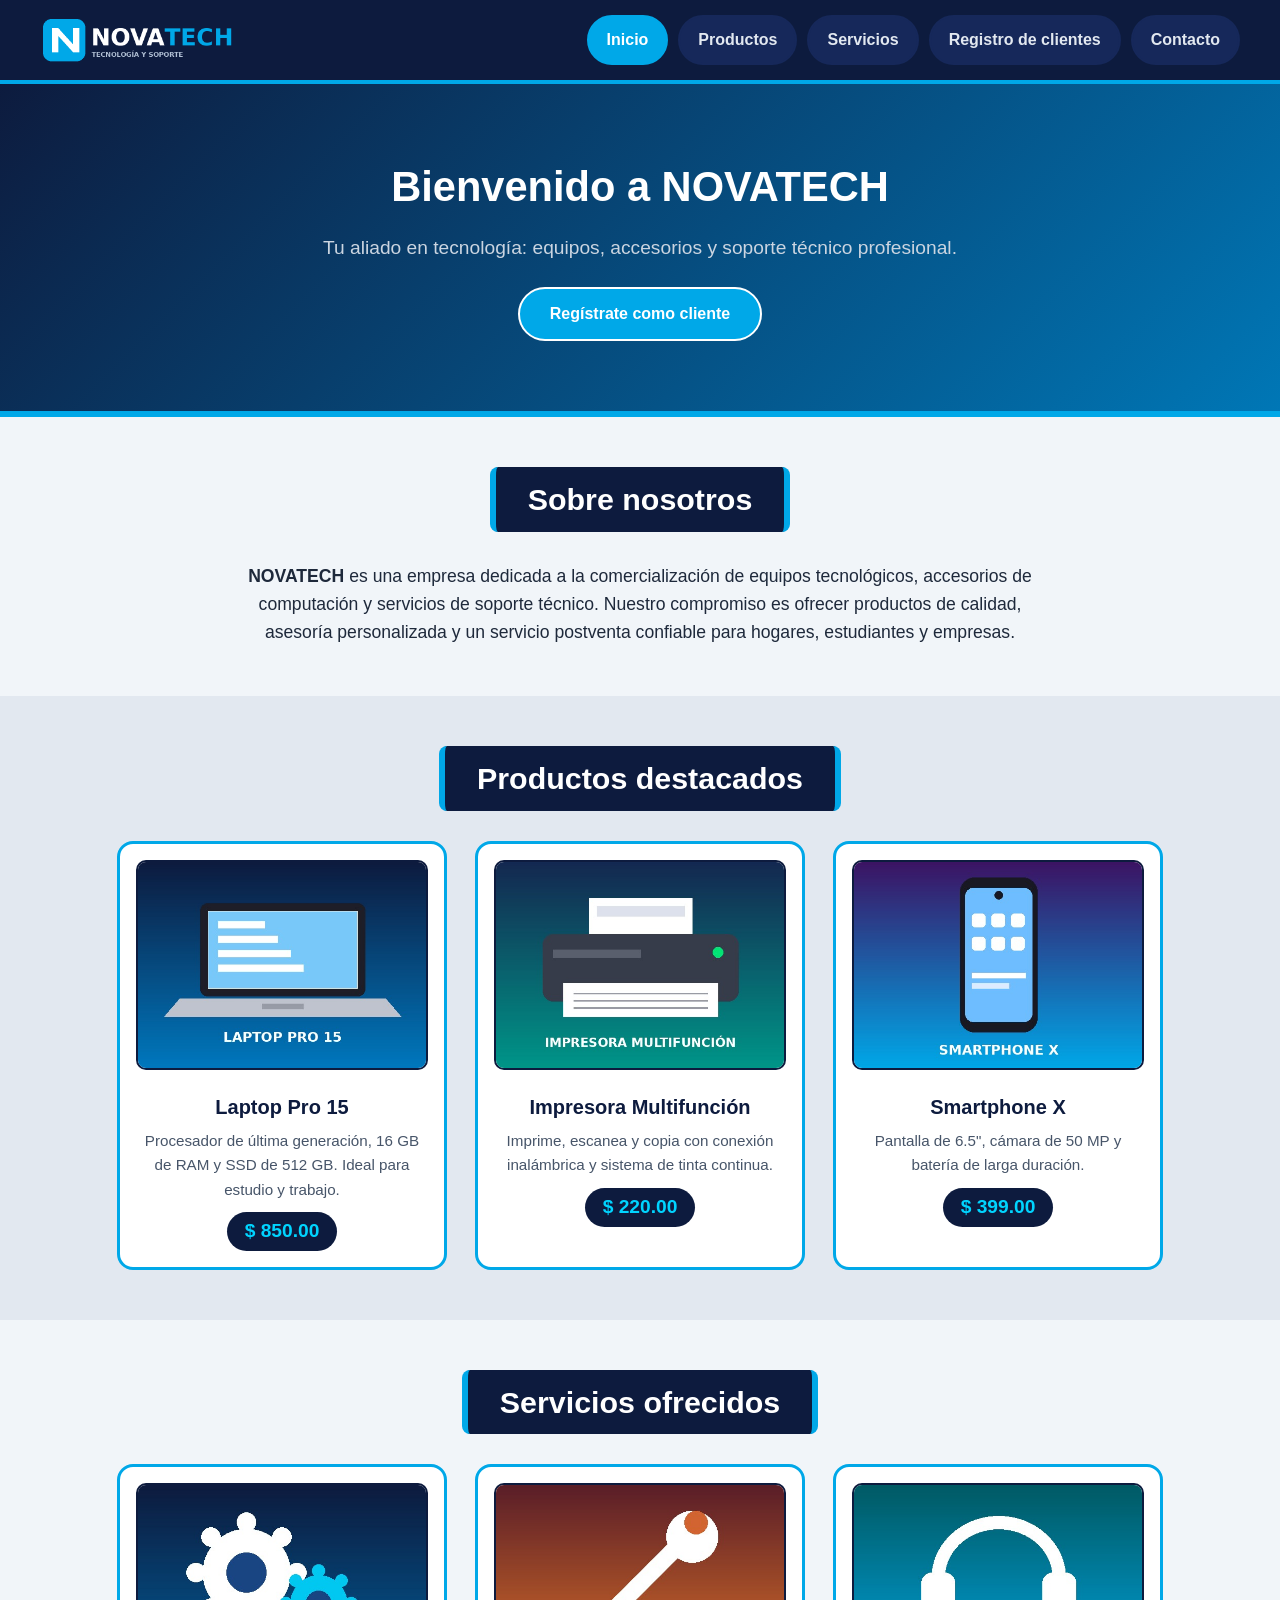
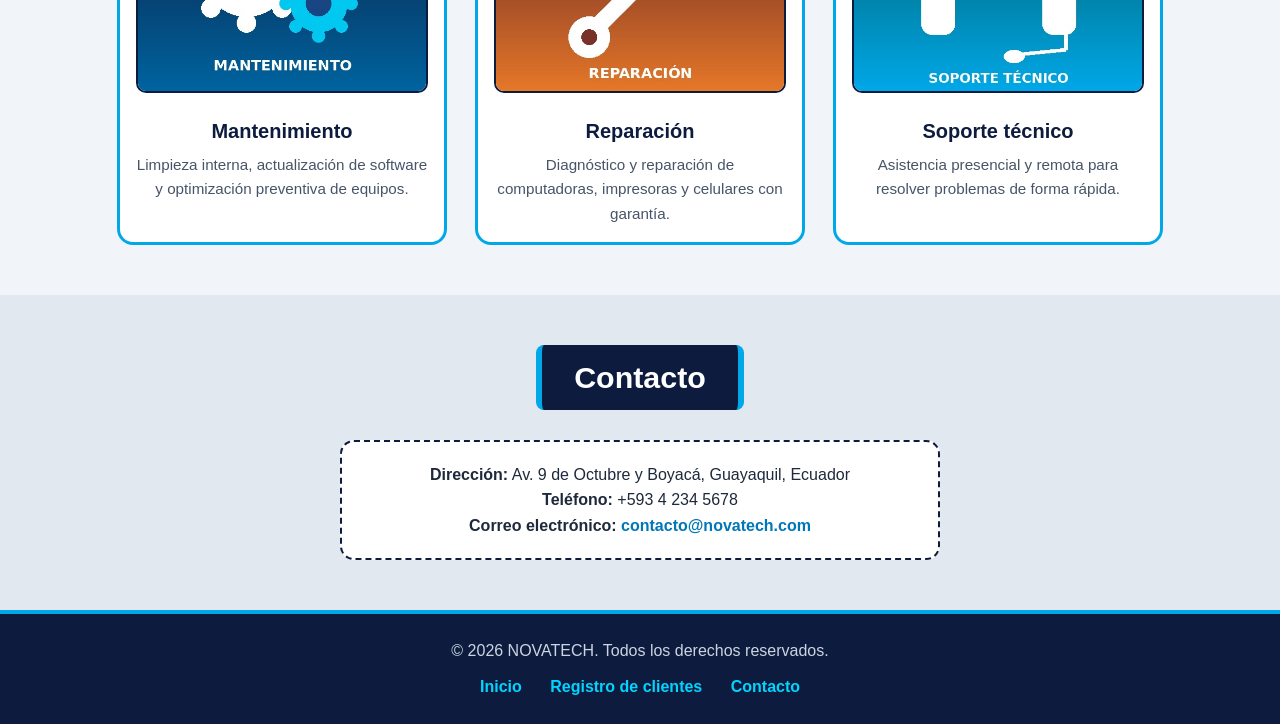
<file: NOVATECH (2)/index.html>
<!DOCTYPE html>
<html lang="es">
<head>
    <meta charset="UTF-8">
    <meta name="viewport" content="width=device-width, initial-scale=1.0">
    <meta name="description" content="NOVATECH: equipos tecnológicos, accesorios de computación y soporte técnico.">
    <title>NOVATECH | Inicio</title>
    <link rel="stylesheet" href="css/style.css">
</head>
<body>

    <header class="encabezado">
        <a href="index.html" class="logo">
            <img src="img/logo.png" alt="Logotipo de NOVATECH">
        </a>
        <nav class="menu">
            <ul>
                <li><a href="index.html" class="activo">Inicio</a></li>
                <li><a href="#productos">Productos</a></li>
                <li><a href="#servicios">Servicios</a></li>
                <li><a href="registro.html">Registro de clientes</a></li>
                <li><a href="#contacto">Contacto</a></li>
            </ul>
        </nav>
    </header>

    <main>
        <section class="hero" id="inicio">
            <h1>Bienvenido a NOVATECH</h1>
            <p>Tu aliado en tecnología: equipos, accesorios y soporte técnico profesional.</p>
            <a href="registro.html" class="boton-hero">Regístrate como cliente</a>
        </section>

        <section class="seccion">
            <h2>Sobre nosotros</h2>
            <p class="texto-centrado">
                <strong>NOVATECH</strong> es una empresa dedicada a la comercialización de equipos
                tecnológicos, accesorios de computación y servicios de soporte técnico.
                Nuestro compromiso es ofrecer productos de calidad, asesoría personalizada
                y un servicio postventa confiable para hogares, estudiantes y empresas.
            </p>
        </section>

        <section class="seccion seccion-alterna" id="productos">
            <h2>Productos destacados</h2>
            <div class="tarjetas">
                <article class="tarjeta">
                    <img src="img/producto1.jpg" alt="Laptop Pro 15">
                    <h3>Laptop Pro 15</h3>
                    <p class="descripcion">Procesador de última generación, 16 GB de RAM y SSD de 512 GB. Ideal para estudio y trabajo.</p>
                    <p class="precio">$ 850.00</p>
                </article>
                <article class="tarjeta">
                    <img src="img/producto2.jpg" alt="Impresora multifunción">
                    <h3>Impresora Multifunción</h3>
                    <p class="descripcion">Imprime, escanea y copia con conexión inalámbrica y sistema de tinta continua.</p>
                    <p class="precio">$ 220.00</p>
                </article>
                <article class="tarjeta">
                    <img src="img/producto3.jpg" alt="Smartphone X">
                    <h3>Smartphone X</h3>
                    <p class="descripcion">Pantalla de 6.5", cámara de 50 MP y batería de larga duración.</p>
                    <p class="precio">$ 399.00</p>
                </article>
            </div>
        </section>

        <section class="seccion" id="servicios">
            <h2>Servicios ofrecidos</h2>
            <div class="tarjetas">
                <article class="tarjeta">
                    <img src="img/servicio1.jpg" alt="Servicio de mantenimiento">
                    <h3>Mantenimiento</h3>
                    <p class="descripcion">Limpieza interna, actualización de software y optimización preventiva de equipos.</p>
                </article>
                <article class="tarjeta">
                    <img src="img/servicio2.jpg" alt="Servicio de reparación">
                    <h3>Reparación</h3>
                    <p class="descripcion">Diagnóstico y reparación de computadoras, impresoras y celulares con garantía.</p>
                </article>
                <article class="tarjeta">
                    <img src="img/servicio3.jpg" alt="Servicio de soporte técnico">
                    <h3>Soporte técnico</h3>
                    <p class="descripcion">Asistencia presencial y remota para resolver problemas de forma rápida.</p>
                </article>
            </div>
        </section>

        <section class="seccion seccion-alterna" id="contacto">
            <h2>Contacto</h2>
            <address class="contacto">
                <p><strong>Dirección:</strong> Av. 9 de Octubre y Boyacá, Guayaquil, Ecuador</p>
                <p><strong>Teléfono:</strong> +593 4 234 5678</p>
                <p><strong>Correo electrónico:</strong> <a href="mailto:contacto@novatech.com">contacto@novatech.com</a></p>
            </address>
        </section>
    </main>

    <footer class="pie">
        <p>&copy; 2026 NOVATECH. Todos los derechos reservados.</p>
        <nav>
            <a href="index.html">Inicio</a>
            <a href="registro.html">Registro de clientes</a>
            <a href="#contacto">Contacto</a>
        </nav>
    </footer>

</body>
</html>
</file>
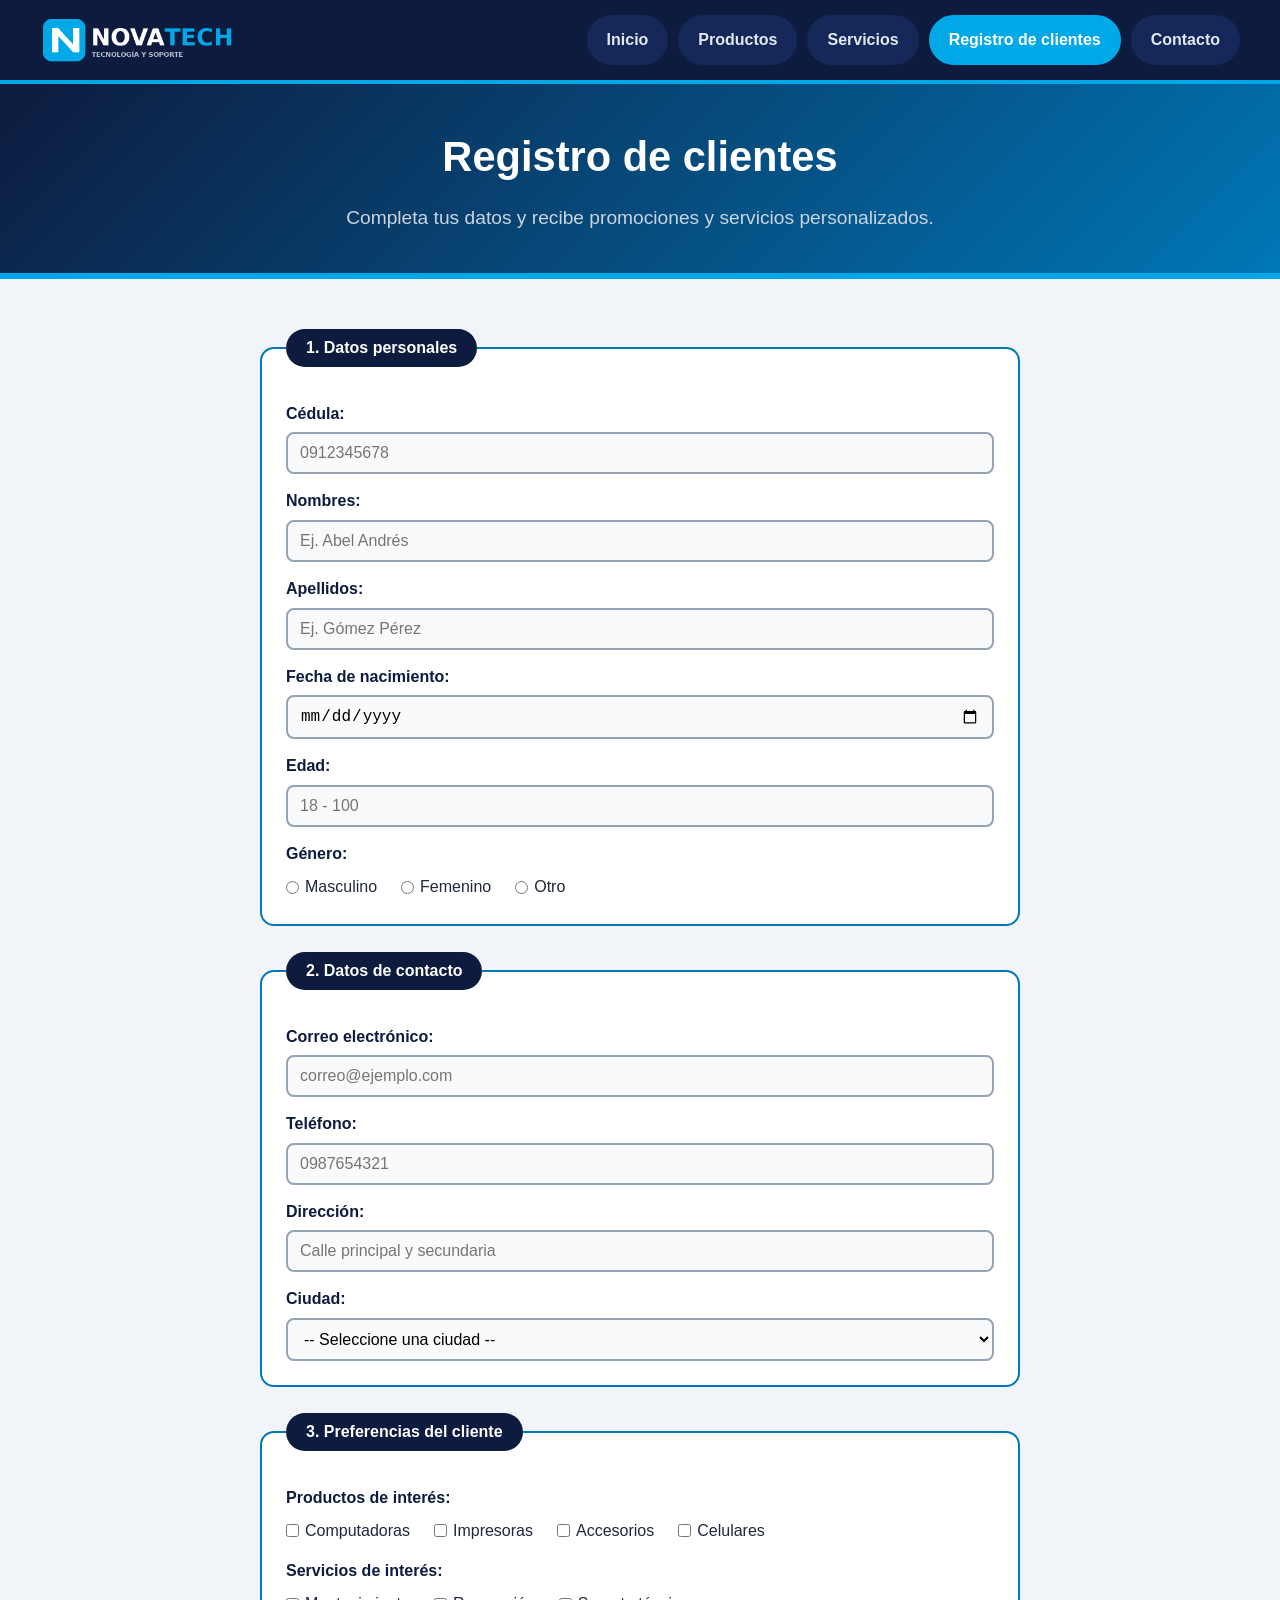
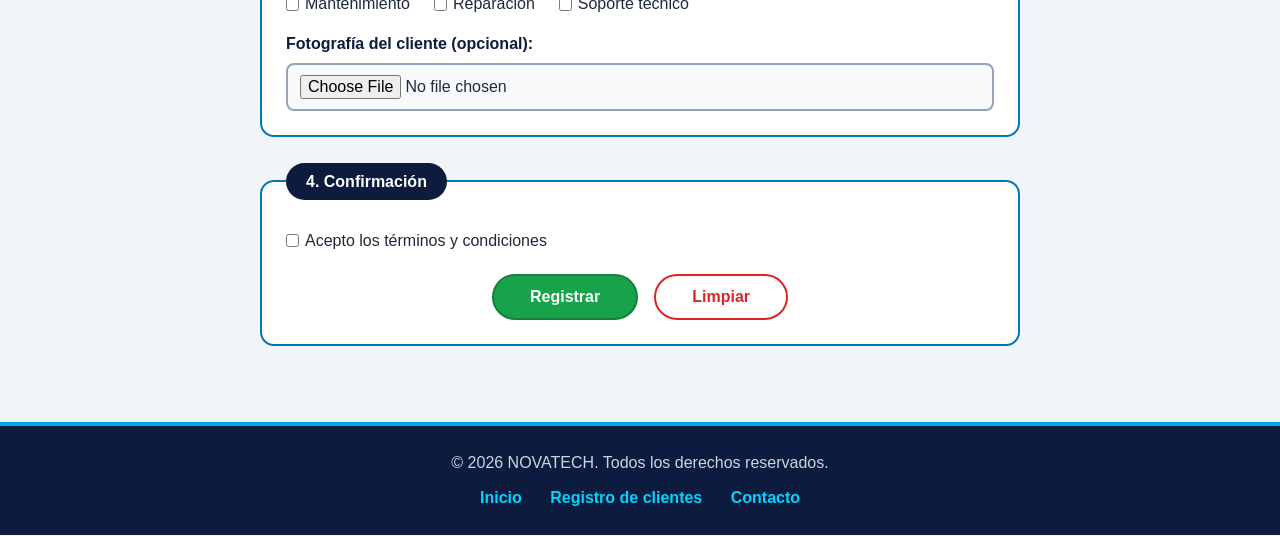
<file: NOVATECH (2)/registro.html>
<!DOCTYPE html>
<html lang="es">
<head>
    <meta charset="UTF-8">
    <meta name="viewport" content="width=device-width, initial-scale=1.0">
    <title>NOVATECH | Registro de clientes</title>
    <link rel="stylesheet" href="css/style.css">
</head>
<body>

    <header class="encabezado">
        <a href="index.html" class="logo">
            <img src="img/logo.png" alt="Logotipo de NOVATECH">
        </a>
        <nav class="menu">
            <ul>
                <li><a href="index.html">Inicio</a></li>
                <li><a href="index.html#productos">Productos</a></li>
                <li><a href="index.html#servicios">Servicios</a></li>
                <li><a href="registro.html" class="activo">Registro de clientes</a></li>
                <li><a href="index.html#contacto">Contacto</a></li>
            </ul>
        </nav>
    </header>

    <main>
        <section class="hero hero-pequeno">
            <h1>Registro de clientes</h1>
            <p>Completa tus datos y recibe promociones y servicios personalizados.</p>
        </section>

        <section class="seccion">
            <form action="#" method="post" class="formulario">

                <fieldset>
                    <legend>1. Datos personales</legend>

                    <label for="cedula">Cédula:</label>
                    <input type="text" id="cedula" name="cedula" required minlength="10" maxlength="10"
                           pattern="[0-9]{10}" title="Ingrese 10 dígitos numéricos" placeholder="0912345678">

                    <label for="nombres">Nombres:</label>
                    <input type="text" id="nombres" name="nombres" required minlength="2" maxlength="50"
                           pattern="[A-Za-zÁÉÍÓÚáéíóúÑñ ]+" title="Solo letras y espacios" placeholder="Ej. Abel Andrés">

                    <label for="apellidos">Apellidos:</label>
                    <input type="text" id="apellidos" name="apellidos" required minlength="2" maxlength="50"
                           pattern="[A-Za-zÁÉÍÓÚáéíóúÑñ ]+" title="Solo letras y espacios" placeholder="Ej. Gómez Pérez">

                    <label for="nacimiento">Fecha de nacimiento:</label>
                    <input type="date" id="nacimiento" name="nacimiento" required min="1920-01-01" max="2008-12-31">

                    <label for="edad">Edad:</label>
                    <input type="number" id="edad" name="edad" required min="18" max="100" placeholder="18 - 100">

                    <p class="etiqueta-grupo">Género:</p>
                    <div class="opciones">
                        <label><input type="radio" name="genero" value="masculino" required> Masculino</label>
                        <label><input type="radio" name="genero" value="femenino"> Femenino</label>
                        <label><input type="radio" name="genero" value="otro"> Otro</label>
                    </div>
                </fieldset>

                <fieldset>
                    <legend>2. Datos de contacto</legend>

                    <label for="correo">Correo electrónico:</label>
                    <input type="email" id="correo" name="correo" required maxlength="80" placeholder="correo@ejemplo.com">

                    <label for="telefono">Teléfono:</label>
                    <input type="tel" id="telefono" name="telefono" required minlength="9" maxlength="10"
                           pattern="[0-9]{9,10}" title="Ingrese 9 o 10 dígitos" placeholder="0987654321">

                    <label for="direccion">Dirección:</label>
                    <input type="text" id="direccion" name="direccion" required minlength="5" maxlength="100"
                           placeholder="Calle principal y secundaria">

                    <label for="ciudad">Ciudad:</label>
                    <select id="ciudad" name="ciudad" required>
                        <option value="">-- Seleccione una ciudad --</option>
                        <option value="guayaquil">Guayaquil</option>
                        <option value="quito">Quito</option>
                        <option value="cuenca">Cuenca</option>
                        <option value="manta">Manta</option>
                        <option value="ambato">Ambato</option>
                        <option value="loja">Loja</option>
                        <option value="machala">Machala</option>
                    </select>
                </fieldset>

                <fieldset>
                    <legend>3. Preferencias del cliente</legend>

                    <p class="etiqueta-grupo">Productos de interés:</p>
                    <div class="opciones">
                        <label><input type="checkbox" name="productos" value="computadoras"> Computadoras</label>
                        <label><input type="checkbox" name="productos" value="impresoras"> Impresoras</label>
                        <label><input type="checkbox" name="productos" value="accesorios"> Accesorios</label>
                        <label><input type="checkbox" name="productos" value="celulares"> Celulares</label>
                    </div>

                    <p class="etiqueta-grupo">Servicios de interés:</p>
                    <div class="opciones">
                        <label><input type="checkbox" name="servicios" value="mantenimiento"> Mantenimiento</label>
                        <label><input type="checkbox" name="servicios" value="reparacion"> Reparación</label>
                        <label><input type="checkbox" name="servicios" value="soporte"> Soporte técnico</label>
                    </div>

                    <label for="foto">Fotografía del cliente (opcional):</label>
                    <input type="file" id="foto" name="foto" accept="image/*">
                </fieldset>

                <fieldset>
                    <legend>4. Confirmación</legend>

                    <div class="opciones">
                        <label>
                            <input type="checkbox" name="terminos" required>
                            Acepto los términos y condiciones
                        </label>
                    </div>

                    <div class="botones">
                        <button type="submit" class="btn btn-registrar">Registrar</button>
                        <button type="reset" class="btn btn-limpiar">Limpiar</button>
                    </div>
                </fieldset>

            </form>
        </section>
    </main>

    <footer class="pie">
        <p>&copy; 2026 NOVATECH. Todos los derechos reservados.</p>
        <nav>
            <a href="index.html">Inicio</a>
            <a href="registro.html">Registro de clientes</a>
            <a href="index.html#contacto">Contacto</a>
        </nav>
    </footer>

</body>
</html>
</file>
<file: NOVATECH (2)/css/style.css>
/* ===== NOVATECH - Hoja de estilos general ===== */

/* 1. Estilos generales */
* { box-sizing: border-box; margin: 0; padding: 0; }

body {
    background-color: #f1f5f9;
    font-family: Arial, Helvetica, sans-serif;
    font-size: 16px;
    line-height: 1.6;
    color: #1e293b;
    text-align: center;
}

a { text-decoration: none; }

/* 2. Encabezados */
h1, h2, h3 { text-align: center; }

h1 { font-size: 2.6rem; color: #ffffff; }

h2 {
    font-size: 1.9rem;
    color: #ffffff;
    background-color: #0d1b3e;
    display: inline-block;
    padding: 8px 32px;
    margin-bottom: 30px;
    border-left: 6px solid #00a8e8;
    border-right: 6px solid #00a8e8;
    border-radius: 8px;
}

h3 { font-size: 1.25rem; color: #0d1b3e; margin: 14px 0 6px; }

/* 4 y 7. Encabezado y navegación */
.encabezado {
    background-color: #0d1b3e;
    display: flex;
    justify-content: space-between;
    align-items: center;
    flex-wrap: wrap;
    padding: 10px 40px;
    border-bottom: 4px solid #00a8e8;
}

.logo img { height: 60px; display: block; }

.menu ul { list-style: none; display: flex; gap: 10px; flex-wrap: wrap; }

.menu a {
    display: block;
    color: #e2e8f0;
    background-color: #16285a;
    padding: 10px 18px;
    border: 2px solid #16285a;
    border-radius: 25px;
    font-weight: bold;
    transition: all 0.3s;
}

.menu a:hover, .menu a.activo {
    background-color: #00a8e8;
    border-color: #00a8e8;
    color: #ffffff;
}

/* Banner principal */
.hero {
    background: linear-gradient(135deg, #0d1b3e, #0077b6);
    padding: 70px 20px;
    border-bottom: 6px solid #00a8e8;
}
.hero p { color: #cbd5e1; font-size: 1.2rem; margin: 12px 0 24px; }
.hero-pequeno { padding: 40px 20px; }
.hero-pequeno p { margin-bottom: 0; }

.boton-hero {
    display: inline-block;
    background-color: #00a8e8;
    color: #ffffff;
    padding: 12px 30px;
    border: 2px solid #ffffff;
    border-radius: 30px;
    font-weight: bold;
    transition: all 0.3s;
}
.boton-hero:hover { background-color: #ffffff; color: #0d1b3e; }

/* Secciones */
.seccion { padding: 50px 40px; max-width: 1200px; margin: 0 auto; }
.seccion-alterna { max-width: none; background-color: #e2e8f0; }
.seccion-alterna > * { max-width: 1120px; margin-left: auto; margin-right: auto; }
.seccion-alterna > h2 { display: block; width: fit-content; }
.texto-centrado { max-width: 800px; margin: 0 auto; font-size: 1.1rem; }

/* 3 y 5. Productos y servicios con bordes */
.tarjetas {
    display: flex;
    justify-content: center;
    gap: 28px;
    flex-wrap: wrap;
}

.tarjeta {
    background-color: #ffffff;
    width: 330px;
    padding: 16px;
    border: 3px solid #00a8e8;
    border-style: solid;
    border-width: 3px;
    border-color: #00a8e8;
    border-radius: 16px;
    transition: transform 0.3s, box-shadow 0.3s;
}
.tarjeta:hover { transform: translateY(-6px); box-shadow: 0 10px 20px rgba(0, 0, 0, 0.18); }

.tarjeta img {
    width: 100%;
    height: 210px;
    object-fit: cover;
    border: 2px solid #0d1b3e;
    border-radius: 10px;
}

.descripcion { color: #475569; font-size: 0.95rem; }

.precio {
    display: inline-block;
    margin-top: 10px;
    padding: 4px 18px;
    background-color: #0d1b3e;
    color: #00d4ff;
    font-weight: bold;
    font-size: 1.2rem;
    border-radius: 20px;
}

/* Contacto */
.contacto {
    font-style: normal;
    background-color: #ffffff;
    max-width: 600px;
    margin: 0 auto;
    padding: 20px;
    border: 2px dashed #0d1b3e;
    border-radius: 14px;
}
.contacto a { color: #0077b6; font-weight: bold; }
.contacto a:hover { text-decoration: underline; }

/* 6. Formularios */
.formulario { max-width: 760px; margin: 0 auto; text-align: left; }

fieldset {
    background-color: #ffffff;
    border: 2px solid #0077b6;
    border-radius: 14px;
    padding: 20px 24px 24px;
    margin-bottom: 26px;
}

legend {
    background-color: #0d1b3e;
    color: #ffffff;
    padding: 6px 20px;
    border-radius: 20px;
    font-weight: bold;
}

fieldset label { display: block; margin-top: 14px; font-weight: bold; color: #0d1b3e; }

.etiqueta-grupo { margin-top: 14px; font-weight: bold; color: #0d1b3e; }

input[type="text"], input[type="email"], input[type="tel"],
input[type="number"], input[type="date"], input[type="file"], select {
    width: 100%;
    padding: 10px 12px;
    margin-top: 6px;
    border: 2px solid #94a3b8;
    border-radius: 8px;
    font-size: 1rem;
    background-color: #f8fafc;
}

input:focus, select:focus { outline: none; border-color: #00a8e8; background-color: #ffffff; }
input:valid:not(:placeholder-shown):not([type="date"]):not([type="file"]) { border-color: #16a34a; }
input:invalid:not(:placeholder-shown):not([type="date"]):not([type="file"]) { border-color: #dc2626; }

.opciones { display: flex; flex-wrap: wrap; gap: 8px 24px; margin-top: 8px; }
.opciones label { display: inline-flex; align-items: center; gap: 6px; margin-top: 0; font-weight: normal; color: #1e293b; }
.opciones input { width: auto; margin: 0; }

.botones { display: flex; gap: 16px; margin-top: 20px; justify-content: center; }

.btn {
    padding: 12px 36px;
    border: 2px solid;
    border-radius: 30px;
    font-size: 1rem;
    font-weight: bold;
    cursor: pointer;
    transition: all 0.3s;
}
.btn-registrar { background-color: #16a34a; border-color: #15803d; color: #ffffff; }
.btn-registrar:hover { background-color: #15803d; }
.btn-limpiar { background-color: #ffffff; border-color: #dc2626; color: #dc2626; }
.btn-limpiar:hover { background-color: #dc2626; color: #ffffff; }

/* 7. Pie de página */
.pie {
    background-color: #0d1b3e;
    color: #cbd5e1;
    padding: 24px 20px;
    border-top: 4px solid #00a8e8;
}
.pie nav { margin-top: 10px; }
.pie a { color: #00d4ff; margin: 0 12px; font-weight: bold; }
.pie a:hover { color: #ffffff; text-decoration: underline; }

/* Adaptación a pantallas pequeñas */
@media (max-width: 700px) {
    .encabezado { justify-content: center; padding: 10px; }
    .menu ul { justify-content: center; }
    h1 { font-size: 2rem; }
    .seccion { padding: 40px 16px; }
}
</file>
